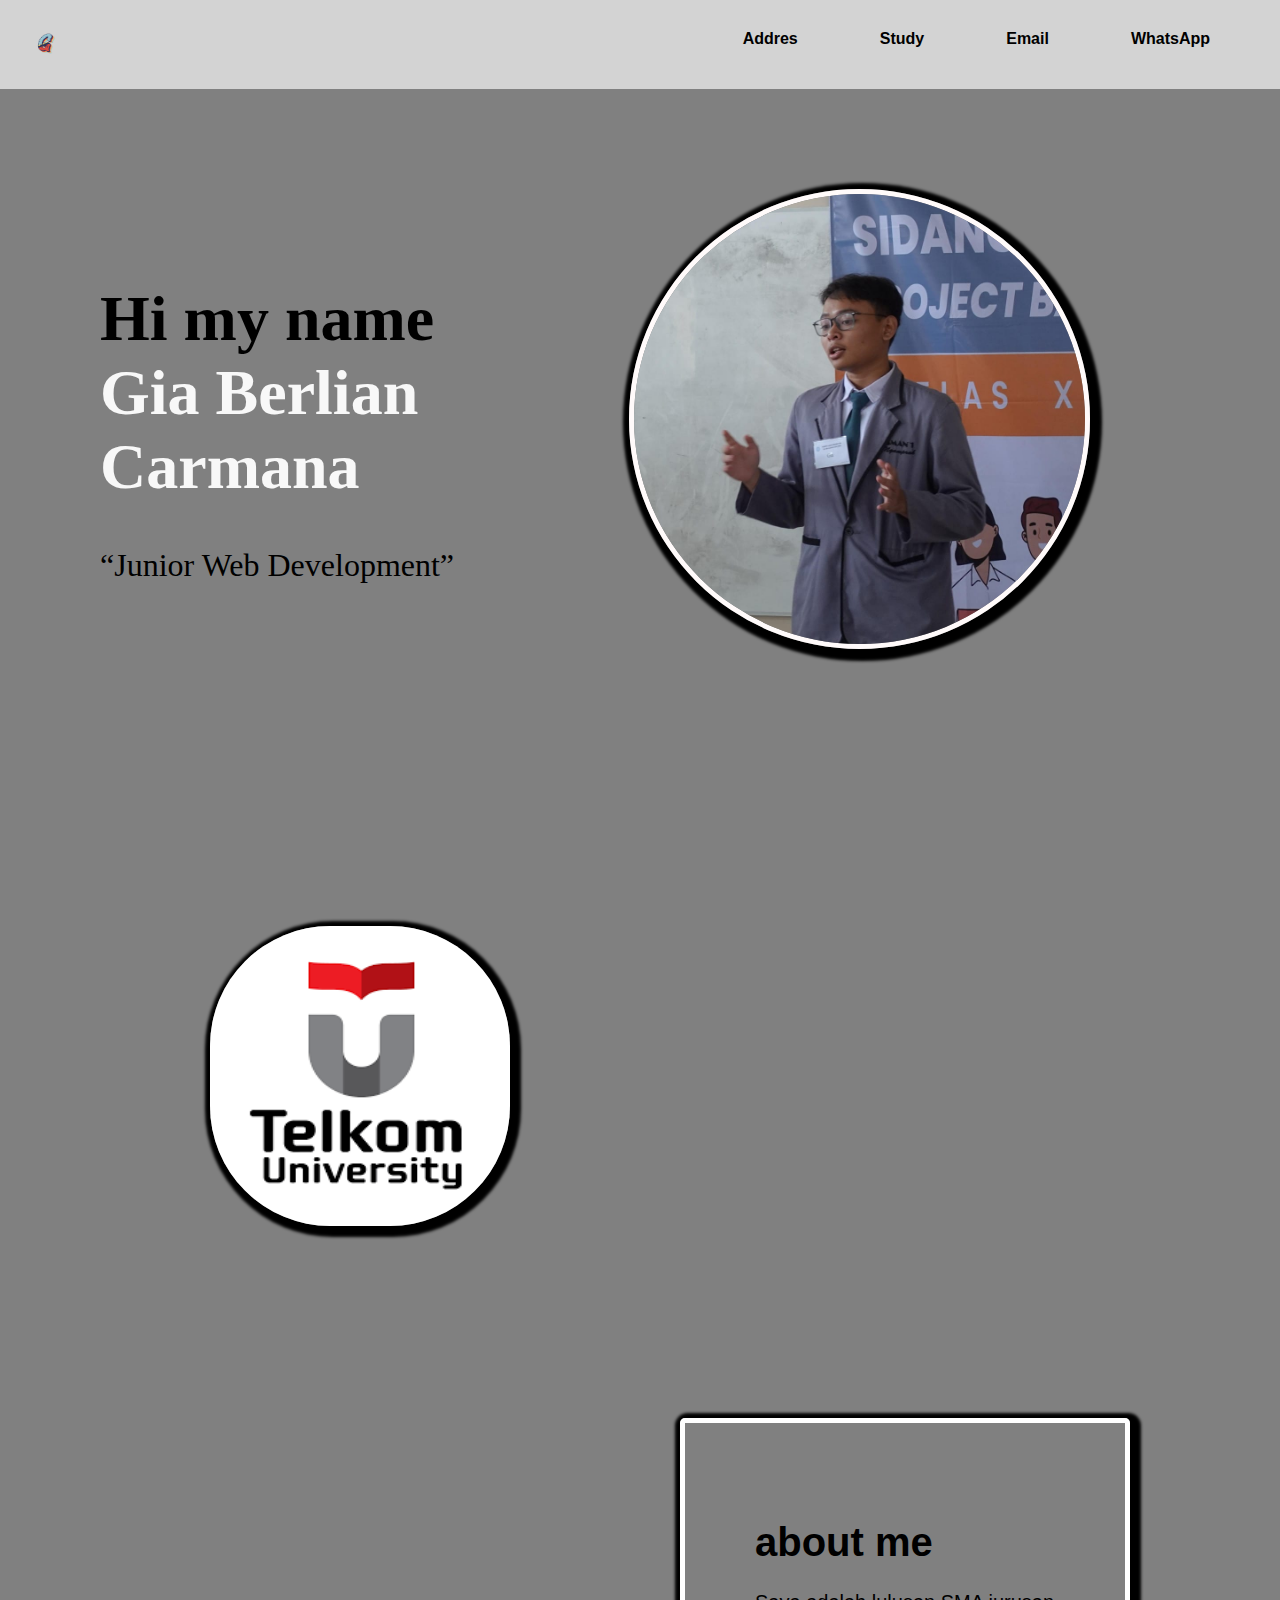
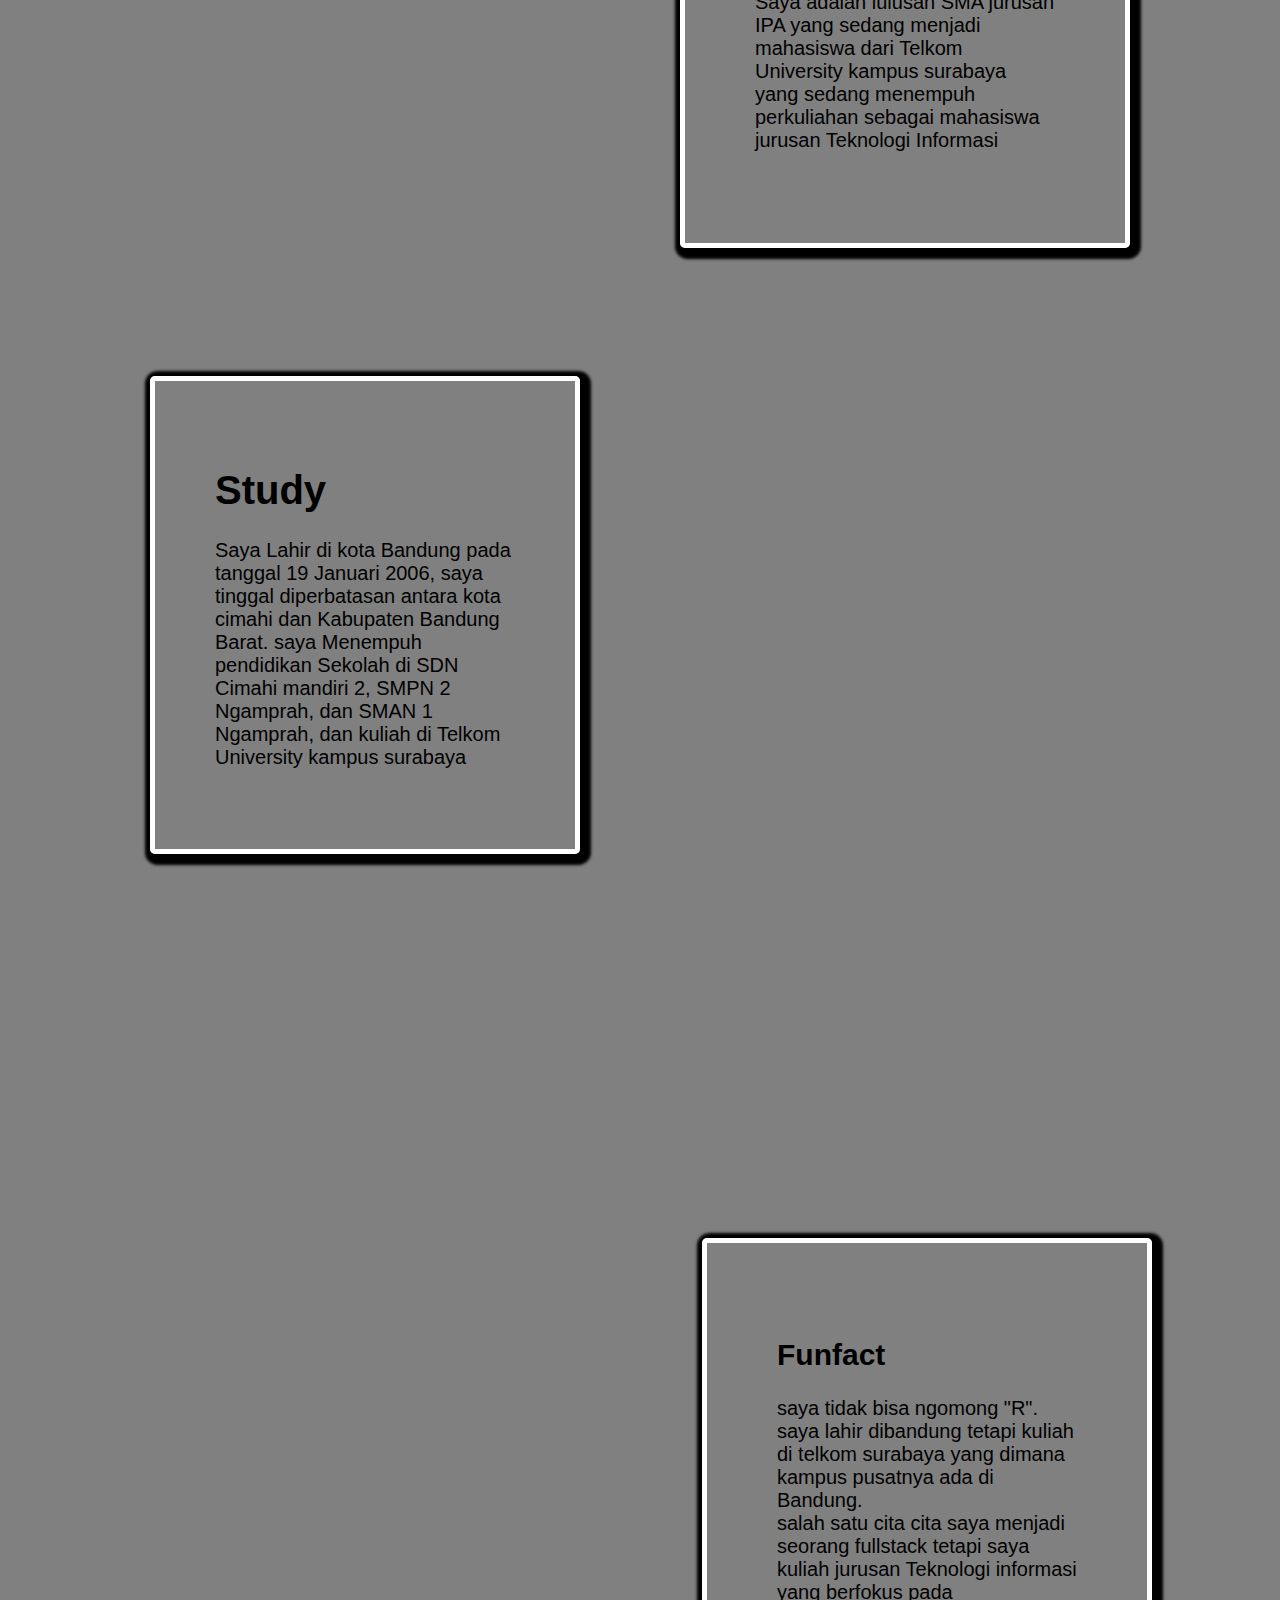
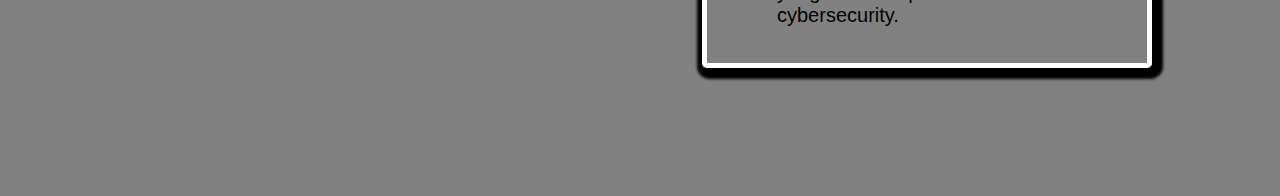
<file: fortopolio/index.html>
<!DOCTYPE html>
<html lang="en">
<head>
    <meta charset="UTF-8">
    <meta name="viewport" content="width=device-width, initial-scale=1.0">
    <title>Portofolio</title>
    <link rel="icon" type="png" href="logo G.png">
    <link rel="stylesheet" href="stylesheet.css">
</head>
<body>
    <nav>
        <!------navigasi----->
        <div>
            <ul>
                <img src="logo G.png" width="30" height="25">
                <li><a href="https://wa.me/085318322938">WhatsApp</a></li>
                <li><a href="mailto:giaberlian9@gmail.com">Email</a></li>
                <li><a href="#Study">Study</a></li>
                <li><a href="https://maps.app.goo.gl/gc5q3qrhsPiWuPso7">Addres</a></li>
            </ul>
        </div>
    </nav>
    <main>
        <!-------introduction myself-------->
        <section>
            <div class="home">  
                <img src="foto 1.jpeg" width="300" height="300">
            </div>
            <div class="home-content">
                <h1>Hi my name <br><span>Gia Berlian Carmana</span></h1>
                <p><q>Junior Web Development</q></p>
        </div>
        </section>
         <div>
            <article>
                <!-------abaout me------->
                <div class="tell-u">
                    <img src="logo tell-u.png" width="300" height="300">
                </div>
                <div class="school">
                    <h1>about me</h1>
                    <p>
                        Saya adalah lulusan SMA jurusan IPA yang sedang menjadi mahasiswa dari Telkom University kampus surabaya yang sedang menempuh
                        perkuliahan sebagai mahasiswa jurusan Teknologi Informasi
                    </p>
            </article>
            
            <article>
                <div class="mylife">
                    <h1>Study</h1>
                    <p>Saya Lahir di kota Bandung pada tanggal 19 Januari 2006, saya tinggal diperbatasan antara kota cimahi 
                        dan Kabupaten Bandung Barat. saya Menempuh pendidikan Sekolah di SDN Cimahi mandiri 2,
                        SMPN 2 Ngamprah, dan SMAN 1 Ngamprah, dan kuliah di Telkom University kampus surabaya
                    </p>
                </div>
            </article>
        </div>
        <div>
            <div>
                <div class="kotak">
                    <h2>Funfact</h2>
                    <p>
                        saya tidak bisa ngomong "R".<br> saya lahir dibandung tetapi kuliah di telkom surabaya
                        yang dimana kampus pusatnya ada di Bandung.<br> salah satu cita cita saya menjadi seorang 
                        fullstack tetapi saya kuliah jurusan Teknologi informasi yang berfokus pada cybersecurity.
                    </p>
                </div>
            </div>
        </div>
    </main>
    <footer>
        <div>
            
        </div>
    </footer>
</body>
</html>
</file>
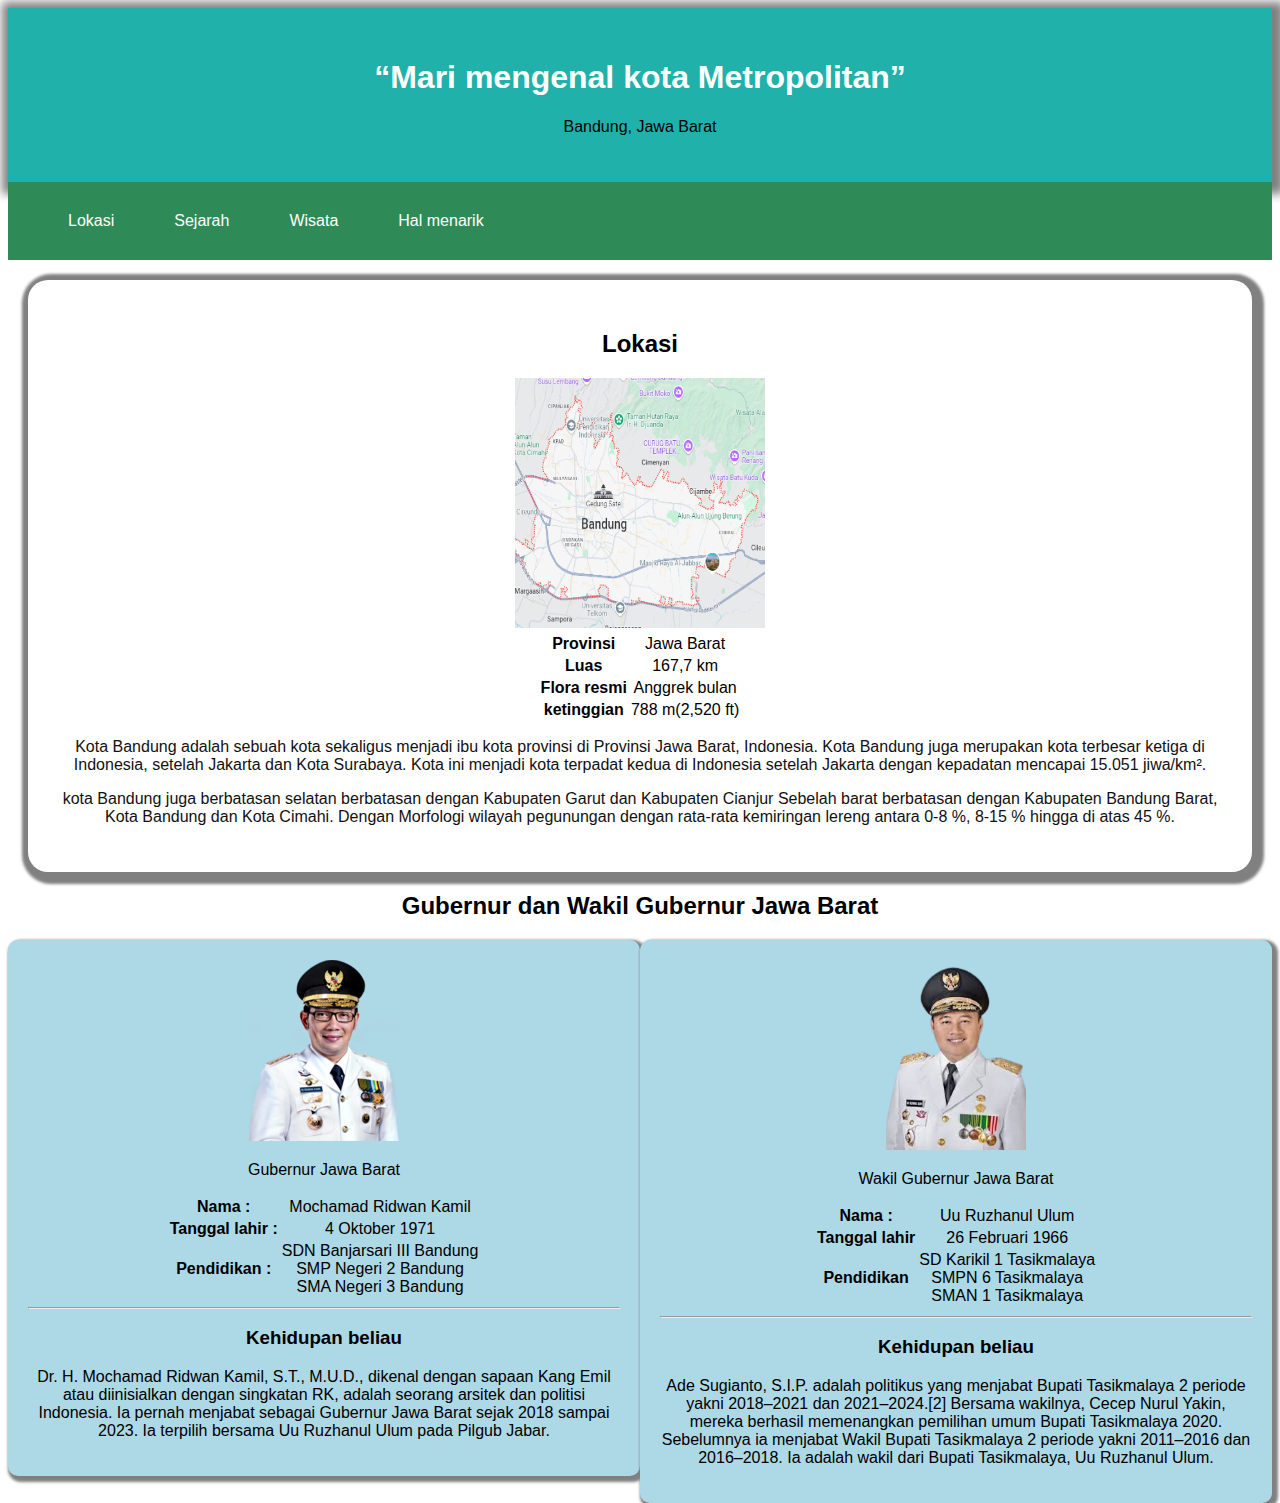
<file: tugas terakhir dicoding/index.html>
<!DOCTYPE html>
<html lang="en">
<head>
    <meta charset="UTF-8">
    <meta name="viewport" content="width=device-width, initial-scale=1.0">
    <title>Kota Metropolitan</title>
    <link rel="icon" type="png" href="logo_kota_bandung-removebg-preview.png">
</head>
<header>
    <link rel="stylesheet" href="stylesheet.css">
        <h1><q>Mari mengenal kota Metropolitan</q></h1>
        <p>Bandung, Jawa Barat</p>
</header>
<body>
    <div>
        <nav>
            <ul>
             <li><a href="#Lokasi">Lokasi</a></li>
             <li><a href="#Sejarah">Sejarah</a></li>
             <li><a href="#Wisata">Wisata</a></li>
             <li><a href="#hal menarik">Hal menarik</a></li>
            </ul>
        </nav>    
    </div>
    <main>
        <article>
            <!-----lokasi kota bandung---->
            <div>
                <div class="maps">
                    <h2 id="Lokasi">
                        Lokasi
                    </h2>
                    <img src="Screenshot 2024-10-19 222414.png" width="250" height="250">
                    <table>
                        <tr>
                            <th>Provinsi</th>
                            <td>Jawa Barat</td>
                        </tr>
                        <tr>
                            <th>Luas</th>
                        <td>167,7 km</td>
                        </tr>
                        <tr>
                            <th>Flora resmi</th>
                            <td>Anggrek bulan</td>
                        </tr>
                        <tr>
                            <th>ketinggian</th>
                            <td>788 m(2,520 ft)</td>
                        </tr>
                    </table>
                    <p style="color: #111;">
                        Kota Bandung adalah sebuah kota sekaligus menjadi ibu kota provinsi di Provinsi Jawa Barat, Indonesia. Kota Bandung juga merupakan kota terbesar ketiga di Indonesia, setelah Jakarta dan Kota Surabaya. 
                        Kota ini menjadi kota terpadat kedua di Indonesia setelah Jakarta dengan kepadatan mencapai 15.051 jiwa/km².
                    </p>
                    <p style="color: #111;">
                        kota Bandung juga berbatasan selatan berbatasan dengan Kabupaten Garut dan Kabupaten Cianjur Sebelah barat berbatasan dengan Kabupaten Bandung Barat, Kota Bandung dan Kota Cimahi. 
                        Dengan Morfologi wilayah pegunungan dengan rata-rata kemiringan lereng antara 0-8 %, 8-15 % hingga di atas 45 %.
                    </p>
                <div>
            </div>
        </article>
        <h2 style="text-align: center;">
            Gubernur dan Wakil Gubernur Jawa Barat
        </h2>
        <article>
            <div class="gubernur">
                <img src="gubernur jawa barat.png">
                <p>Gubernur Jawa Barat</p>
                <table>
                    <tr>
                        <th>Nama :</th>
                        <td>Mochamad Ridwan Kamil</td>
                    </tr>
                    <tr>
                        <th>Tanggal lahir :</th>
                        <td>4 Oktober 1971</td>
                    </tr>
                    <tr>
                        <th>Pendidikan :</th>
                        <td>SDN Banjarsari III Bandung<br>SMP Negeri 2 Bandung<br>SMA Negeri 3 Bandung</td>
                    </tr>
                </table>
                <hr>
                <h3>Kehidupan beliau</h3>
                <p>
                    Dr. H. Mochamad Ridwan Kamil, S.T., M.U.D., dikenal dengan sapaan Kang Emil atau diinisialkan dengan singkatan RK, 
                    adalah seorang arsitek dan politisi Indonesia. Ia pernah menjabat sebagai Gubernur Jawa Barat sejak 2018 sampai 2023.
                     Ia terpilih bersama Uu Ruzhanul Ulum pada Pilgub Jabar.
                </p>
            </div>
              <div class="gubernur">    
                <img src="wakil gubernur jabar.png" width="140" height="190">
                <p>Wakil Gubernur Jawa Barat</p>
                <table>
                    <tr>
                        <th>Nama :</th>
                        <td>Uu Ruzhanul Ulum</td>
                    </tr>
                    <tr>
                        <th>Tanggal lahir</th>
                        <td> 26 Februari 1966</td>
                    </tr>
                    <tr>
                        <th>Pendidikan</th>
                        <td>SD Karikil 1 Tasikmalaya<br>SMPN 6 Tasikmalaya<br>SMAN 1 Tasikmalaya</td>
                    </tr>
                </table>
                <hr>
                <h3>Kehidupan beliau</h3>
                <p>
                    Ade Sugianto, S.I.P. adalah politikus yang menjabat Bupati Tasikmalaya 2 periode yakni 2018–2021 dan 2021–2024.[2] Bersama wakilnya, Cecep Nurul Yakin, mereka berhasil memenangkan pemilihan umum Bupati Tasikmalaya 2020. 
                    Sebelumnya ia menjabat Wakil Bupati Tasikmalaya 2 periode yakni 2011–2016 dan 2016–2018. Ia adalah wakil dari Bupati Tasikmalaya, Uu Ruzhanul Ulum.
                </p>
            </div>
        </article>
        <div>
            <article>
                <!----sejarah------->
                <div>
                    
                </div>
            </article>
        </div>
    </main>    
</body>
</html>
</file>
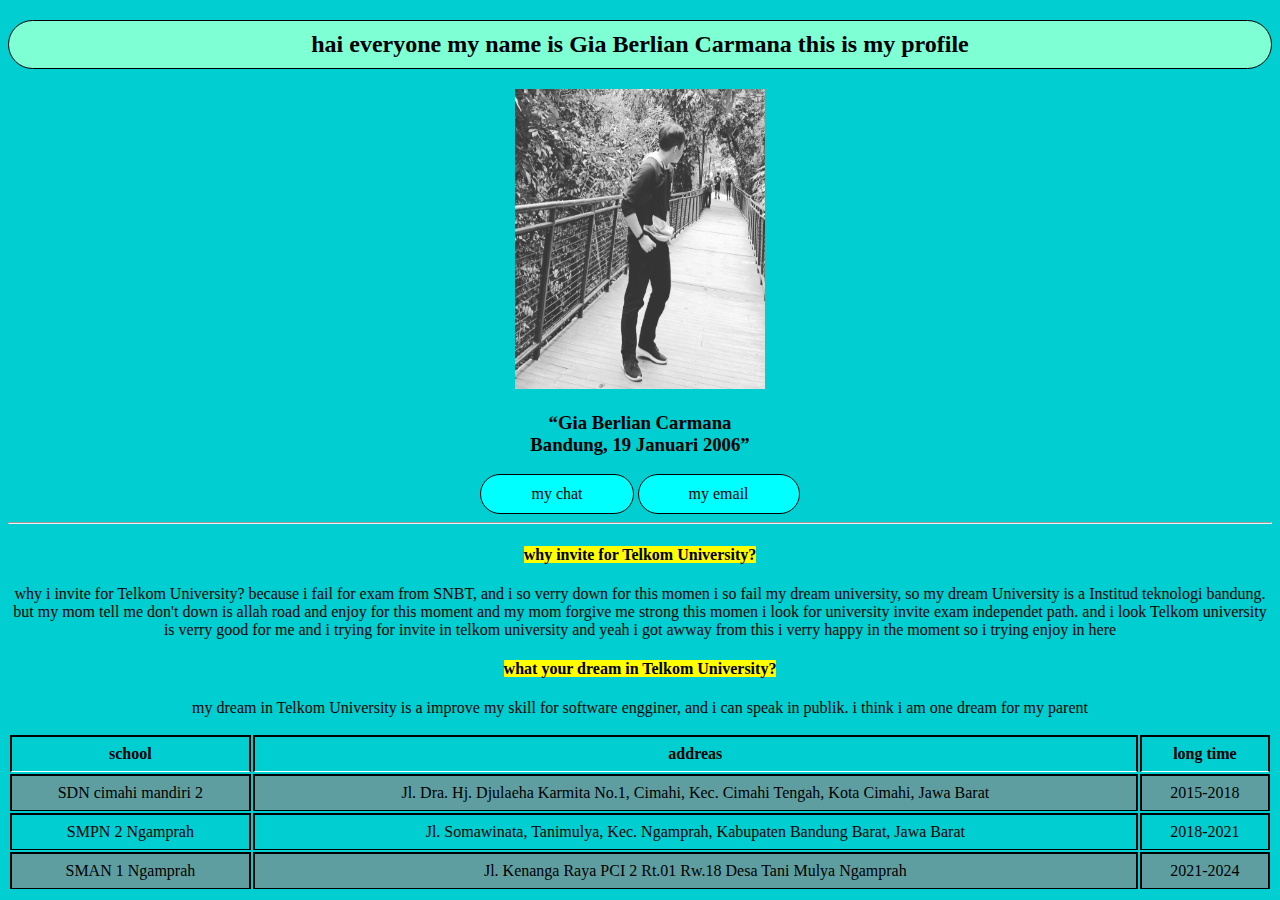
<file: training fronend part 2/training website.html>
<!DOCTYPE html>
<html lang="en">
    <head>
        <link rel="icon" type="png" href="logo.png.png">
        <title>my profile</title>
    </head>
    <header>
        <link rel="stylesheet" href="styles.css">
        <h2><bold>hai everyone my name is Gia Berlian Carmana this is my profile</bold></h2>
    </header>
    <body>
        <img src="960c7f54-a4e2-4fa0-baf4-62a7400a6059.jpg" alt="photo profile" width="250" height="300">
        <h3><q>Gia Berlian Carmana<br>Bandung, 19 Januari 2006</q></h3>
        <style>
            a:link, a:visited {
                background-color: aqua;
                color: black;
                text-align: center;
                padding: 10px 50px;
                text-decoration: none;
                display: inline-block;
                border: 1px solid black;
                border-radius: 50px;
            }
            a:hover, a:active {
                background-color: rgb(255, 255, 255);
            } 
        </style>
        <a href="https://wa.me/085950692576" target="_blank">my chat</a>
        <style>
            a:link, a:visited {
                background-color: aqua;
                color: black;
                text-align: center;
                padding: 10px 50px;
                text-decoration: none;
                border: 1px solid black;
                border-radius: 50px;
            }
            a:hover, a:active {
                background-color: white;
            }
        </style>
        <a href="mailto:giaberlian9@gmail.com" target="_blank">my email</a>
    </body>
    <hr>
    <body>
        <h4><mark>why invite for Telkom University?</mark></h4>
        <p>why i invite for Telkom University? because i fail for exam from SNBT, and i so verry down for this momen i so fail my dream university, so my dream University is a Institud teknologi bandung. but my mom tell me don't down is allah road and enjoy for this moment
            and my mom forgive me strong this momen i look for university invite exam independet path. and i look Telkom university is verry good for me and i trying for invite in telkom university and yeah i got awway from this i verry
            happy in the moment so i trying enjoy in here
        </p>
        <h4><mark>what your dream in Telkom University?</mark></h4>
        <p>my dream in Telkom University is a improve my skill for software engginer, and i can speak in publik. i think i am one dream for my parent</p>
    </body>
    <body>
        <style>
            table th, td {
                border-collapse: collapse;
                border: 2px solid black;
                border-bottom: 1px solid white;
            }
            th, td {
                padding: 8px;
                text-align: center;
                border-bottom: 1px solid black;
            }
            tr:nth-child(even) {
                background-color: cadetblue;
            }
            tr:hover {
                background-color: rgb(0, 135, 238);
            }
        </style>
        <table style="width: 100%;">
            <tr>    
                <th>school</th>
                <th>addreas</th>
                <th>long time</th>
            </tr>
            <tr>
                <td>SDN cimahi mandiri 2</td>
                <td>Jl. Dra. Hj. Djulaeha Karmita No.1, Cimahi, Kec. Cimahi Tengah, Kota Cimahi, Jawa Barat</td>
                <td>2015-2018</td>
            </tr>
            <tr>
                <td>SMPN 2 Ngamprah</td>
                <td>Jl. Somawinata, Tanimulya, Kec. Ngamprah, Kabupaten Bandung Barat, Jawa Barat</td>
                <td>2018-2021</td>
            </tr>
            <tr>
                <td>SMAN 1 Ngamprah</td>
                <td>Jl. Kenanga Raya PCI 2 Rt.01 Rw.18 Desa Tani Mulya Ngamprah</td>
                <td>2021-2024</td>
            </tr>
        </table>
    </body>
    <body>
        
    </body>
</html>
</file>
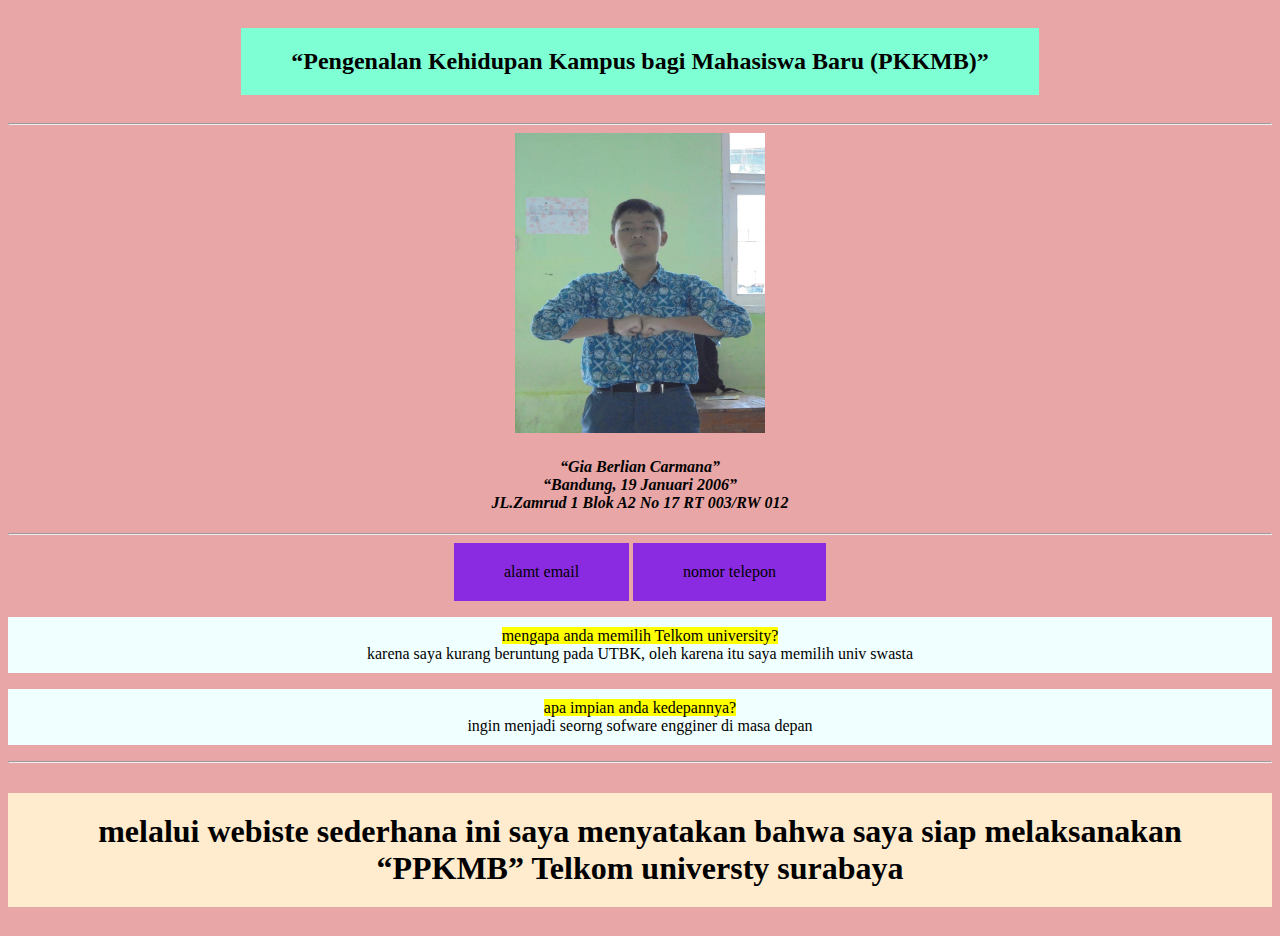
<file: training frontend part 1/part 1.html>
<!DOCTYPE html>
<html lang="en">
    <head>
        <title>training website</title>
    </head>
    <header>
        <h2><q>Pengenalan Kehidupan Kampus bagi Mahasiswa Baru (PKKMB)</q></h2>
        <link rel="stylesheet" href="style.css">
    </header>
    <hr>
    <body>
        <img src="1e44f029-5db0-40e1-8c57-b369ddf80f77.jpg" alt="foto Gia Berlian Carmana" width="250" height="300">
        <h4><address><q>Gia Berlian Carmana</q><br><q>Bandung, 19 Januari 2006</q><br>JL.Zamrud 1 Blok A2 No 17 RT 003/RW 012</address></h4>
       <hr>
       <style>
            a:link, a:visited {
                background-color:blueviolet ;
                color:black;
                text-align: center;
                padding: 20px 50px;
                text-decoration: none;
                display: inline-block;
            }
            a:hover, a:active{
                background-color: aqua;
            }
       </style>
        <a href="mailto:giaberlian9@gmail.com" target="_blank">alamt email</a>
        <style>
            a:link, a:visited {
                background-color: blueviolet;
                color: black;
                text-align: center;
                padding: 20px 50px;
                text-decoration: none;
                display: inline-block;
            }
            a:hover, a:active {
                background-color: aqua;
            }
        </style>
        <a href="https://wa.me/085950692576" target="_blank">nomor telepon</a>
        <p><mark>mengapa anda memilih Telkom university?</mark><br>karena saya kurang beruntung pada UTBK, oleh karena itu saya memilih univ swasta</p>
        <p><mark>apa impian anda kedepannya?</mark><br>ingin menjadi seorng sofware engginer di masa depan</p>
        <hr>
        <h1>melalui webiste sederhana ini saya menyatakan bahwa saya siap melaksanakan <q>PPKMB</q> Telkom universty surabaya</h1>
    </body>
    <br>
</html>
</file>
<file: fortopolio/stylesheet.css>
body {
    background-color: gray;

    margin: 0;
    padding: 0;
}
nav ul {
    list-style-type: none;
    padding: 30px;
    margin: 0;
    overflow: hidden;
    background-color: lightgray;
    flex-wrap: wrap;
    height: auto;
    flex-direction: row;
}   
nav li {
    float: right;
}
nav li a {
    margin-left: 2px;
    padding: 40px;
    text-decoration: none;
    color: black;
    font-family: sans-serif;
    font-weight: bold;
    flex-direction: row;
    display: flexbox;
}    
nav li a:hover, a:active {
    background-color: grey;
}
.home {
    float: right;
    border-radius: 50%;
    margin-right: 150px;
    padding: 50px;
    flex-direction: row;
    flex-wrap: wrap;
    align-items: center;
}
.home img {
    width: 100%;
    height: 50vh;
    border-radius: 50%;
    border: 5px solid snow;
    box-shadow: 3px 3px 3px 9px black;
    flex-direction: row;
}
.home-content {
    padding: 100px;
    font-size: 2rem;
    font-family:verdana;
    margin-top: 50px;
    flex-direction: row;
    flex-wrap: wrap;
}
h1 span {
    color: #f8f8f8;
}
.tell-u {
    float: left;
    border-radius: 100%;
    margin-left: 150px;
    padding: 60px;
    margin-top: 150px;
    flex-direction: row;
}
.tell-u img {
    width: 300px;
    height: 300px;
    border-radius: 40%;
    box-shadow: 3px 3px 3px 8px black;
} 
.school {
    margin: 10%;
    width: 300px;
    height: 280px;
    font-size: 20px;
    font-family: sans-serif;
    float: right;
    border: 5px solid white;
    flex: auto;
    border-radius: 5px;
    margin-right: 150px;
    padding: 70px;
    box-shadow: 3px 3px 3px 8px black;
    text-align: left;
    flex-direction: row;
    flex-wrap: wrap;
}
.mylife {
    margin: 30%;
    width: 300px;
    height: auto;
    font-size: 20px;
    font-family: sans-serif;
    float: left;
    border: 5px solid white;
    flex: auto;
    border-radius: 5px;
    margin-left: 150px;
    padding: 60px;
    box-shadow: 3px 3px 3px 8px black;
    text-align: left;
    margin-top: auto;
    flex-direction: row;
}
.kotak {
    margin: 10%;
    width: 300px;
    height: 280px;
    font-size: 20px;
    font-family: sans-serif;
    float: right;
    border: 5px solid white;
    flex: auto;
    border-radius: 5px;
    padding: 70px;
    box-shadow: 3px 3px 3px 8px black;
    text-align: left;
    flex-wrap: wrap;
    flex-direction: row;
    margin-top: 0%;
}

@media  screen and (min-width: 300px) {
    nav {
        flex-direction: row;
    }
}
@media screen and (min-width: 1856px) {
    .home-content h1 {
        font-size: 5rem;
    }
}
@media screen and (min-width: 1956px ) {
    .mylife {
        margin-top: 200px;
    }
}
@media screen and (min-width: 1308px) {
    .school {
        flex-wrap: wrap;
    }
}
@media screen and (min-width: 1398px) {
    .home img {
        height: 40vh;
    }
}
@media screen and (min-width: 1600px) {
    .kotak {
        margin-top: 5%;
        flex-wrap: wrap;
        flex-direction: row;
    }
}
</file>
<file: tugas terakhir dicoding/stylesheet.css>
header {
    text-align: center;
    background-color: #20B2AA;
    padding: 30px;
    box-shadow: 3px 3px 9px 9px gray;
}
h1 {
    font-family: sans-serif;
    color: white;
}
p {
    text-align: center;
    font-family: sans-serif;
    color: azure;
}
body {
    font-family: sans-serif;
}
nav ul {
    list-style-type: none;
    padding: 20px;
    margin: 0;
    overflow: hidden;
    padding: 30px;
    background-color: seagreen;
}
nav li {
    float: left;
}
nav li a {
    text-decoration: none;
    color: #fff;
    padding: 30px;    
}
nav li a:hover, a:active {
    background-color: skyblue;
}
div.maps {
    text-align: center;
    box-shadow: 3px 3px 3px 9px gray;
    padding: 30px;
    border-image: 20px;
    margin: 20px;
    border-radius: 20px;
}
table {
    margin: auto;
}
div.gubernur {
    box-sizing: border-box;
    margin: 0;
    text-align: center;
    width: 50%;
    float: left;
    border-radius: 10px;
    box-shadow: 3px 3px 3px 3px gray;
    padding: 20px;
    background-color: lightblue;
}
p {
    color: black;
}
</file>
<file: training fronend part 2/styles.css>
h2 {
    border: 1px solid black;
    background-color: aquamarine;
    border-radius: 50px 50px;
    text-align: center;
    padding: 10px;
    text-decoration: none;
}
body {
    text-align: center;
    background-color: 	#00CED1;
}
</file>
<file: training frontend part 1/style.css>
body {
    text-align: center;
    background-color: rgb(232, 166, 166);
    
}
h2 {
    background-color: aquamarine;
    text-decoration: none;
    padding: 20px 50px;
    display: inline-block;
}
p {
    background-color: azure;
    padding: 10px 30px;
}
h1 {
    background-color: blanchedalmond;
    color: black;
    padding: 20px 50px;
    text-align: center;
    text-decoration: none;
    display: inline-block;
}
</file>
